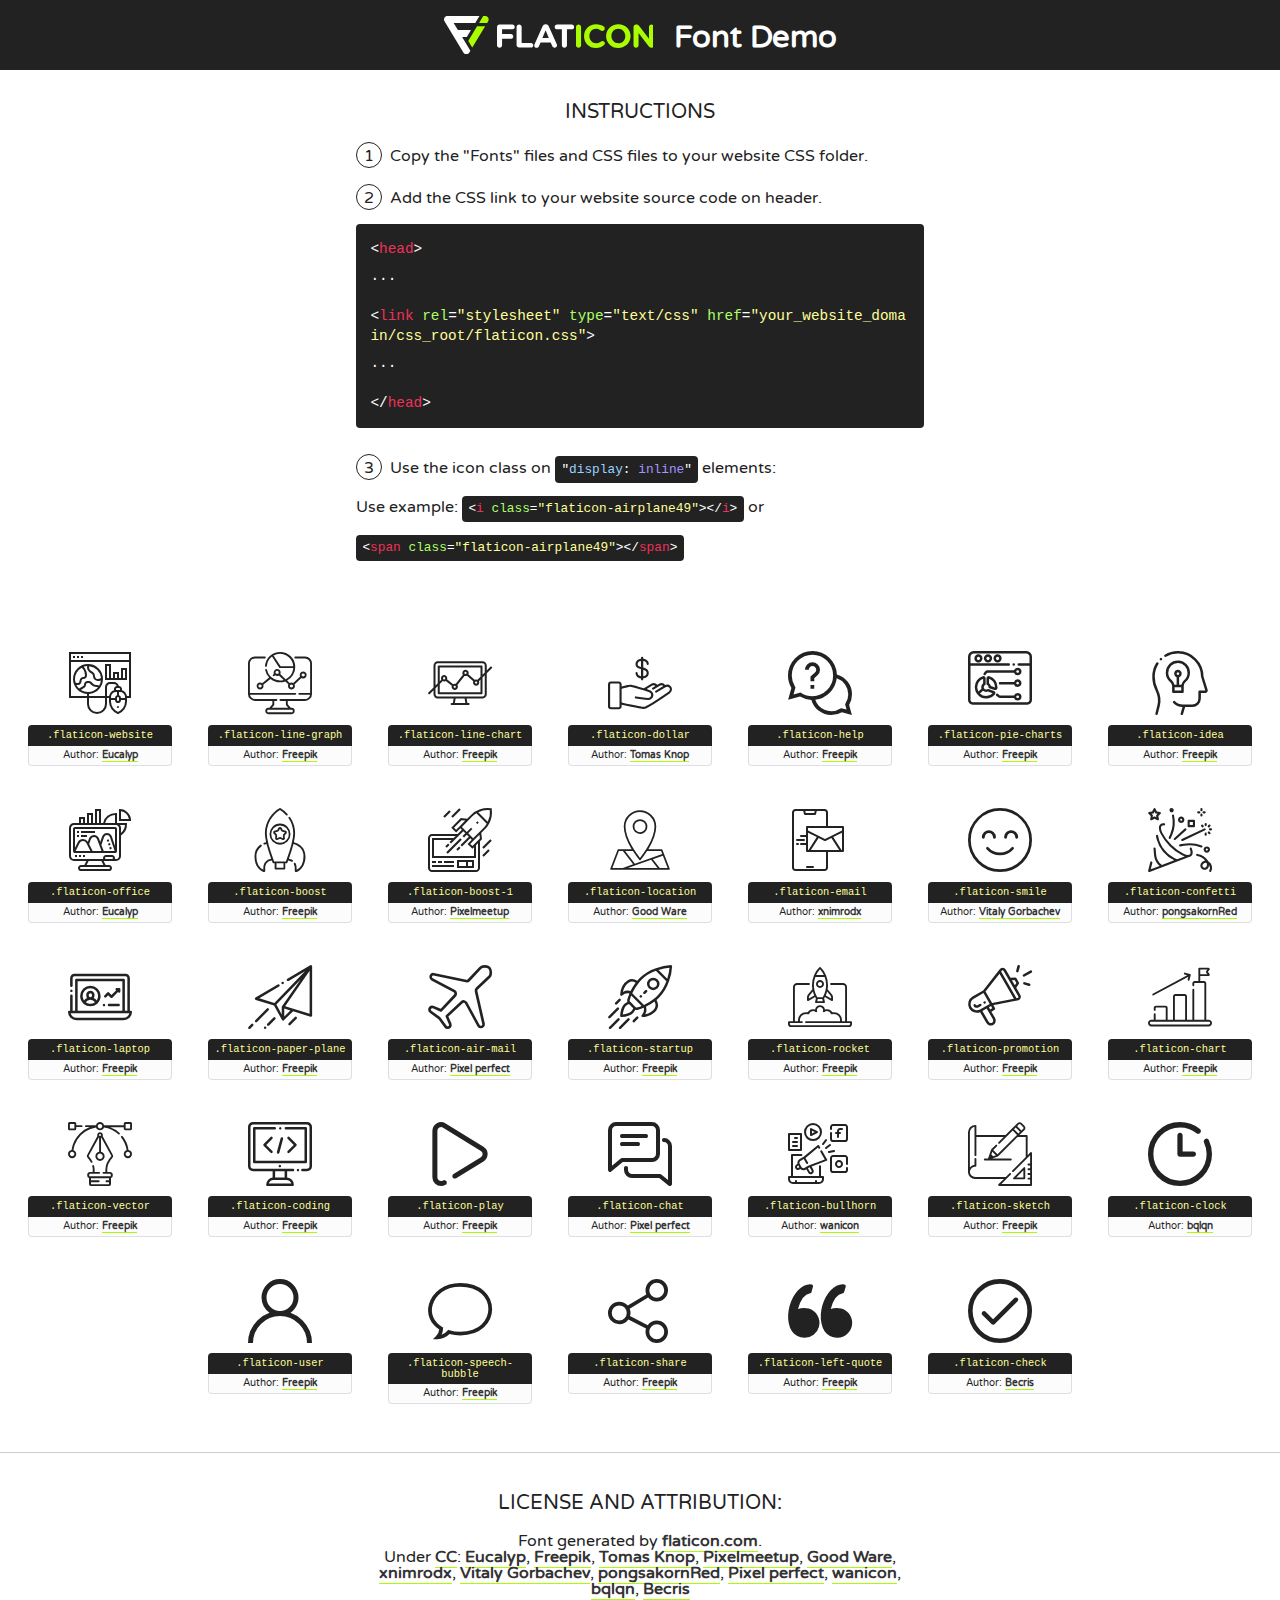
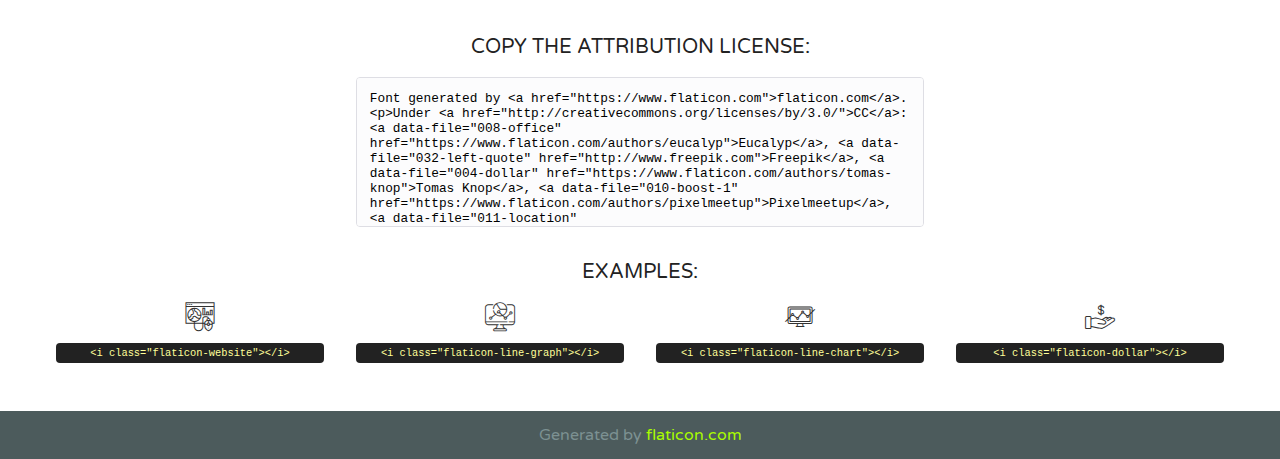
<file: icons/flaticon-old/flaticon.html>
<!DOCTYPE html>
<!--
  Flaticon icon font: Flaticon
  Creation date: 04/12/2020 09:52
-->
<html>
<!DOCTYPE html>
<html>

<head>
    <title>Flaticon WebFont</title>
    <link href="http://fonts.googleapis.com/css?family=Varela+Round" rel="stylesheet" type="text/css" />
    <link rel="stylesheet" type="text/css" href="flaticon.css">
    <meta charset="UTF-8">
    <style>
    html, body, div, span, applet, object, iframe,
    h1, h2, h3, h4, h5, h6, p, blockquote, pre,
    a, abbr, acronym, address, big, cite, code,
    del, dfn, em, img, ins, kbd, q, s, samp,
    small, strike, strong, sub, sup, tt, var,
    b, u, i, center,
    dl, dt, dd, ol, ul, li,
    fieldset, form, label, legend,
    table, caption, tbody, tfoot, thead, tr, th, td,
    article, aside, canvas, details, embed, 
    figure, figcaption, footer, header, hgroup, 
    menu, nav, output, ruby, section, summary,
    time, mark, audio, video {
        margin: 0;
        padding: 0;
        border: 0;
        font-size: 100%;
        font: inherit;
        vertical-align: baseline;
    }
    /* HTML5 display-role reset for older browsers */
    article, aside, details, figcaption, figure, 
    footer, header, hgroup, menu, nav, section {
        display: block;
    }
    body {
        line-height: 1;
    }
    ol, ul {
        list-style: none;
    }
    blockquote, q {
        quotes: none;
    }
    blockquote:before, blockquote:after,
    q:before, q:after {
        content: '';
        content: none;
    }
    table {
        border-collapse: collapse;
        border-spacing: 0;
    }
    body {
        font-family: 'Varela Round', Helvetica, Arial, sans-serif;
        font-size: 16px;
        color: #222;
    }
    a {
        color: #333;
        border-bottom: 1px solid #a9fd00;
        font-weight: bold;
        text-decoration: none;
    }
    * {
        -moz-box-sizing: border-box;
        -webkit-box-sizing: border-box;
        box-sizing: border-box;
        margin: 0;
        padding: 0;
    }
    [class^="flaticon-"]:before, [class*=" flaticon-"]:before, [class^="flaticon-"]:after, [class*=" flaticon-"]:after {
        font-family: Flaticon;
        font-size: 30px;
        font-style: normal;
        margin-left: 20px;
        color: #333;
    }
    .wrapper {
        max-width: 600px;
        margin: auto;
        padding: 0 1em;
    }
    .title {
        font-size: 1.25em;
        text-align: center;
        margin-bottom: 1em;
        text-transform: uppercase;
    }
    header {
        text-align: center;
        background-color: #222;
        color: #fff;
        padding: 1em;
    }
    header .logo {
        width: 210px;
        height: 38px;
        display: inline-block;
        vertical-align: middle;
        margin-right: 1em;
        border: none;
    }
    header strong {
        font-size: 1.95em;
        font-weight: bold;
        vertical-align: middle;
        margin-top: 5px;
        display: inline-block;
    }
    .demo {
        margin: 2em auto;
        line-height: 1.25em;
    }
    .demo ul li {
        margin-bottom: 1em;
    }
    .demo ul li .num {
        color: #222;
        border-radius: 20px;
        display: inline-block;
        width: 26px;
        padding: 3px;
        height: 26px;
        text-align: center;
        margin-right: 0.5em;
        border: 1px solid #222;
    }
    .demo ul li code {
        background-color: #222;
        border-radius: 4px;
        padding: 0.25em 0.5em;
        display: inline-block;
        color: #fff;
        font-family: Consolas,Monaco,Lucida Console,Liberation Mono,DejaVu Sans Mono,Bitstream Vera Sans Mono,Courier New, monospace;
        font-weight: lighter;
        margin-top: 1em;
        font-size: 0.8em;
        word-break: break-all;
    }
    .demo ul li code.big {
        padding: 1em;
        font-size: 0.9em;
    }
    .demo ul li code .red {
        color: #EF3159;
    }
    .demo ul li code .green {
        color: #ACFF65;
    }
    .demo ul li code .yellow {
        color: #FFFF99;
    }
    .demo ul li code .blue {
        color: #99D3FF;
    }
    .demo ul li code .purple {
        color: #A295FF;
    }
    .demo ul li code .dots {
        margin-top: 0.5em;
        display: block;
    }
    #glyphs {
        border-bottom: 1px solid #ccc;
        padding: 2em 0;
        text-align: center;
    }
    .glyph {
        display: inline-block;
        width: 9em;
        margin: 1em;
        text-align: center;
        vertical-align: top;
        background: #FFF;
    }
    .glyph .glyph-icon {
        padding: 10px;
        display: block;
        font-family:"Flaticon";
        font-size: 64px;
        line-height: 1;
    }
    .glyph .glyph-icon:before {
        font-size: 64px;
        color: #222;
        margin-left: 0;
    }
    .class-name {
        font-size: 0.65em;
        background-color: #222;
        color: #fff;
        border-radius: 4px 4px 0 0;
        padding: 0.5em;
        color: #FFFF99;
        font-family: Consolas,Monaco,Lucida Console,Liberation Mono,DejaVu Sans Mono,Bitstream Vera Sans Mono,Courier New, monospace;
    }
    .author-name {
        font-size: 0.6em;
        background-color: #fcfcfd;
        border: 1px solid #DEDEE4;
        border-top: 0;
        border-radius: 0 0 4px 4px;
        padding: 0.5em;
    }
    .class-name:last-child {
        font-size: 10px;
        color:#888;
    }
    .class-name:last-child a {
        font-size: 10px;
        color:#555;
    }
    .class-name:last-child a:hover {
        color:#a9fd00;
    }
    .glyph > input {
        display: block;
        width: 100px;
        margin: 5px auto;
        text-align: center;
        font-size: 12px;
        cursor: text;
    }
    .glyph > input.icon-input {
        font-family:"Flaticon";
        font-size: 16px;
        margin-bottom: 10px;
    }
    .attribution .title {
        margin-top: 2em;
    }
    .attribution textarea {
        background-color: #fcfcfd;
        padding: 1em;
        border: none;
        box-shadow: none;
        border: 1px solid #DEDEE4;
        border-radius: 4px;
        resize: none;
        width: 100%;
        height: 150px;
        font-size: 0.8em;
        font-family: Consolas,Monaco,Lucida Console,Liberation Mono,DejaVu Sans Mono,Bitstream Vera Sans Mono,Courier New, monospace;
        -webkit-appearance: none;
    }
    .iconsuse {
        margin: 2em auto;
        text-align: center;
        max-width: 1200px;
    }
    .iconsuse:after {
        content: '';
        display: table;
        clear: both;
    }
    .iconsuse .image {
        float: left;
        width: 25%;
        padding: 0 1em;
    }
    .iconsuse .image p {
        margin-bottom: 1em;
    }
    .iconsuse .image span {
        display: block;
        font-size: 0.65em;
        background-color: #222;
        color: #fff;
        border-radius: 4px;
        padding: 0.5em;
        color: #FFFF99;
        margin-top: 1em;
        font-family: Consolas,Monaco,Lucida Console,Liberation Mono,DejaVu Sans Mono,Bitstream Vera Sans Mono,Courier New, monospace;
    }
    #footer {
        text-align: center;
        background-color: #4C5B5C;
        color: #7c9192;
        padding: 1em;
    }
    #footer a {
        border: none;
        color: #a9fd00;
        font-weight: normal;
    }
    @media (max-width: 960px) {
        .iconsuse .image {
            width: 50%;
        }
    }
    @media (max-width: 560px) {
        .iconsuse .image {
            width: 100%;
        }
    }
    </style>
</head>

<body class="characters-off">

    <header>
        <a href="https://www.flaticon.com" target="_blank" class="logo">
            <svg version="1.1" xmlns="http://www.w3.org/2000/svg" xmlns:xlink="http://www.w3.org/1999/xlink" xmlns:a="http://ns.adobe.com/AdobeSVGViewerExtensions/3.0/" viewBox="0 0 560.875 102.036" enable-background="new 0 0 560.875 102.036" xml:space="preserve">
                <defs>
                </defs>
                <g>
                    <g class="letters">
                        <path fill="#ffffff" d="M141.596,29.675c0-3.777,2.985-6.767,6.764-6.767h34.438c3.426,0,6.15,2.728,6.15,6.15
                        c0,3.43-2.724,6.149-6.15,6.149h-27.674v13.091h23.719c3.429,0,6.151,2.724,6.151,6.15c0,3.43-2.723,6.149-6.151,6.149h-23.719
                        v17.574c0,3.773-2.986,6.761-6.764,6.761c-3.779,0-6.764-2.989-6.764-6.761V29.675z"></path>
                        <path fill="#ffffff" d="M193.844,29.149c0-3.781,2.985-6.767,6.764-6.767c3.776,0,6.763,2.985,6.763,6.767v42.957h25.039
                        c3.426,0,6.149,2.726,6.149,6.153c0,3.425-2.723,6.15-6.149,6.15h-31.802c-3.779,0-6.764-2.986-6.764-6.768V29.149z"></path>
                        <path fill="#ffffff" d="M241.891,75.71l21.438-48.407c1.492-3.341,4.215-5.357,7.906-5.357h0.792
                        c3.686,0,6.323,2.017,7.815,5.357l21.439,48.407c0.436,0.967,0.701,1.845,0.701,2.723c0,3.602-2.809,6.501-6.414,6.501
                        c-3.161,0-5.269-1.845-6.499-4.655l-4.132-9.661h-27.059l-4.301,10.102c-1.144,2.631-3.426,4.214-6.237,4.214
                        c-3.517,0-6.24-2.81-6.24-6.325C241.1,77.64,241.451,76.677,241.891,75.71z M279.932,58.666l-8.521-20.297l-8.526,20.297H279.932
                        z"></path>
                        <path fill="#ffffff" d="M314.864,35.387H301.86c-3.429,0-6.239-2.813-6.239-6.238c0-3.429,2.811-6.24,6.239-6.24h39.533
                        c3.426,0,6.237,2.811,6.237,6.24c0,3.425-2.811,6.238-6.237,6.238h-13.001v42.785c0,3.773-2.99,6.761-6.764,6.761
                        c-3.779,0-6.764-2.989-6.764-6.761V35.387z"></path>
                        <path fill="#A9FD00" d="M352.615,29.149c0-3.781,2.985-6.767,6.767-6.767c3.774,0,6.761,2.985,6.761,6.767v49.024
                        c0,3.773-2.987,6.761-6.761,6.761c-3.781,0-6.767-2.989-6.767-6.761V29.149z"></path>
                        <path fill="#A9FD00" d="M374.132,53.836v-0.179c0-17.481,13.178-31.801,32.065-31.801c9.22,0,15.459,2.458,20.557,6.238
                        c1.402,1.054,2.637,2.985,2.637,5.357c0,3.692-2.985,6.59-6.681,6.59c-1.845,0-3.071-0.702-4.044-1.319
                        c-3.776-2.813-7.729-4.393-12.562-4.393c-10.364,0-17.831,8.611-17.831,19.154v0.173c0,10.542,7.291,19.329,17.831,19.329
                        c5.715,0,9.492-1.756,13.359-4.834c1.049-0.874,2.458-1.491,4.039-1.491c3.429,0,6.325,2.813,6.325,6.236
                        c0,2.106-1.056,3.78-2.282,4.834c-5.539,4.834-12.036,7.733-21.878,7.733C387.572,85.464,374.132,71.493,374.132,53.836z"></path>
                        <path fill="#A9FD00" d="M433.009,53.836v-0.179c0-17.481,13.79-31.801,32.766-31.801c18.981,0,32.592,14.143,32.592,31.628v0.173
                        c0,17.483-13.785,31.807-32.769,31.807C446.625,85.464,433.009,71.32,433.009,53.836z M484.224,53.836v-0.179
                        c0-10.539-7.725-19.326-18.626-19.326c-10.893,0-18.449,8.611-18.449,19.154v0.173c0,10.542,7.73,19.329,18.626,19.329
                        C476.676,72.986,484.224,64.378,484.224,53.836z"></path>
                        <path fill="#A9FD00" d="M506.233,29.321c0-3.774,2.99-6.763,6.767-6.763h1.401c3.252,0,5.183,1.583,7.029,3.953l26.093,34.265
                        V29.059c0-3.692,2.99-6.677,6.681-6.677c3.683,0,6.671,2.985,6.671,6.677v48.934c0,3.78-2.987,6.765-6.764,6.765h-0.436
                        c-3.257,0-5.188-1.581-7.034-3.953l-27.056-35.492v32.944c0,3.687-2.985,6.676-6.678,6.676c-3.683,0-6.673-2.989-6.673-6.676
                        V29.321z"></path>
                    </g>
                    <g class="insignia">
                        <path fill="#ffffff" d="M48.372,56.137h12.517l11.156-18.537H37.186L25.688,18.539h57.825L94.668,0H9.271
                        C5.925,0,2.842,1.801,1.198,4.716c-1.644,2.907-1.593,6.482,0.134,9.343l50.38,83.501c1.678,2.781,4.689,4.476,7.938,4.476
                        c3.246,0,6.257-1.695,7.935-4.476l2.898-4.804L48.372,56.137z"></path>
                        <g class="i">
                            <path fill="#A9FD00" d="M93.575,18.539h0.031v0.004l21.652,0.004l2.705-4.488c1.727-2.861,1.778-6.436,0.133-9.343
                            C116.454,1.801,113.371,0,110.026,0h-5.294L93.575,18.539z"></path>
                            <polygon fill="#A9FD00" points="88.291,27.356 64.725,66.486 75.519,84.404 109.942,27.356"></polygon>
                        </g>
                    </g>
                </g>
            </svg>
        </a>
        <strong>Font Demo</strong>
    </header>


    <section class="demo wrapper">

        <p class="title">Instructions</p>

        <ul>
            <li>
                <span class="num">1</span>Copy the "Fonts" files and CSS files to your website CSS folder.
            </li>
            <li>
                <span class="num">2</span>Add the CSS link to your website source code on header.
                <code class="big">
                    &lt;<span class="red">head</span>&gt;
                    <br/><span class="dots">...</span>
                    <br/>&lt;<span class="red">link</span> <span class="green">rel</span>=<span class="yellow">"stylesheet"</span> <span class="green">type</span>=<span class="yellow">"text/css"</span> <span class="green">href</span>=<span class="yellow">"your_website_domain/css_root/flaticon.css"</span>&gt;
                    <br/><span class="dots">...</span>
                    <br/>&lt;/<span class="red">head</span>&gt;
                </code>
            </li>

            <li>
                <p>
                    <span class="num">3</span>Use the icon class on <code>"<span class="blue">display</span>:<span class="purple"> inline</span>"</code> elements:
                    <br />
                    Use example: <code>&lt;<span class="red">i</span> <span class="green">class</span>=<span class="yellow">&quot;flaticon-airplane49&quot;</span>&gt;&lt;/<span class="red">i</span>&gt;</code> or <code>&lt;<span class="red">span</span> <span class="green">class</span>=<span class="yellow">&quot;flaticon-airplane49&quot;</span>&gt;&lt;/<span class="red">span</span>&gt;</code>
            </li>
        </ul>

    </section>




   <section id="glyphs">          
    
      
        <div class="glyph"><div class="glyph-icon flaticon-website"></div>
            <div class="class-name">.flaticon-website</div>
            <div class="author-name">Author: <a data-file="001-website" href="https://www.flaticon.com/authors/eucalyp">Eucalyp</a> </div> 
        </div>        
        
        <div class="glyph"><div class="glyph-icon flaticon-line-graph"></div>
            <div class="class-name">.flaticon-line-graph</div>
            <div class="author-name">Author: <a data-file="002-line-graph" href="http://www.freepik.com">Freepik</a> </div> 
        </div>        
        
        <div class="glyph"><div class="glyph-icon flaticon-line-chart"></div>
            <div class="class-name">.flaticon-line-chart</div>
            <div class="author-name">Author: <a data-file="003-line-chart" href="http://www.freepik.com">Freepik</a> </div> 
        </div>        
        
        <div class="glyph"><div class="glyph-icon flaticon-dollar"></div>
            <div class="class-name">.flaticon-dollar</div>
            <div class="author-name">Author: <a data-file="004-dollar" href="https://www.flaticon.com/authors/tomas-knop">Tomas Knop</a> </div> 
        </div>        
        
        <div class="glyph"><div class="glyph-icon flaticon-help"></div>
            <div class="class-name">.flaticon-help</div>
            <div class="author-name">Author: <a data-file="005-help" href="http://www.freepik.com">Freepik</a> </div> 
        </div>        
        
        <div class="glyph"><div class="glyph-icon flaticon-pie-charts"></div>
            <div class="class-name">.flaticon-pie-charts</div>
            <div class="author-name">Author: <a data-file="006-pie-charts" href="http://www.freepik.com">Freepik</a> </div> 
        </div>        
        
        <div class="glyph"><div class="glyph-icon flaticon-idea"></div>
            <div class="class-name">.flaticon-idea</div>
            <div class="author-name">Author: <a data-file="007-idea" href="http://www.freepik.com">Freepik</a> </div> 
        </div>        
        
        <div class="glyph"><div class="glyph-icon flaticon-office"></div>
            <div class="class-name">.flaticon-office</div>
            <div class="author-name">Author: <a data-file="008-office" href="https://www.flaticon.com/authors/eucalyp">Eucalyp</a> </div> 
        </div>        
        
        <div class="glyph"><div class="glyph-icon flaticon-boost"></div>
            <div class="class-name">.flaticon-boost</div>
            <div class="author-name">Author: <a data-file="009-boost" href="http://www.freepik.com">Freepik</a> </div> 
        </div>        
        
        <div class="glyph"><div class="glyph-icon flaticon-boost-1"></div>
            <div class="class-name">.flaticon-boost-1</div>
            <div class="author-name">Author: <a data-file="010-boost-1" href="https://www.flaticon.com/authors/pixelmeetup">Pixelmeetup</a> </div> 
        </div>        
        
        <div class="glyph"><div class="glyph-icon flaticon-location"></div>
            <div class="class-name">.flaticon-location</div>
            <div class="author-name">Author: <a data-file="011-location" href="https://www.flaticon.com/authors/good-ware">Good Ware</a> </div> 
        </div>        
        
        <div class="glyph"><div class="glyph-icon flaticon-email"></div>
            <div class="class-name">.flaticon-email</div>
            <div class="author-name">Author: <a data-file="012-email" href="https://www.flaticon.com/authors/xnimrodx">xnimrodx</a> </div> 
        </div>        
        
        <div class="glyph"><div class="glyph-icon flaticon-smile"></div>
            <div class="class-name">.flaticon-smile</div>
            <div class="author-name">Author: <a data-file="013-smile" href="https://www.flaticon.com/authors/vitaly-gorbachev">Vitaly Gorbachev</a> </div> 
        </div>        
        
        <div class="glyph"><div class="glyph-icon flaticon-confetti"></div>
            <div class="class-name">.flaticon-confetti</div>
            <div class="author-name">Author: <a data-file="014-confetti" href="https://www.flaticon.com/authors/pongsakornred">pongsakornRed</a> </div> 
        </div>        
        
        <div class="glyph"><div class="glyph-icon flaticon-laptop"></div>
            <div class="class-name">.flaticon-laptop</div>
            <div class="author-name">Author: <a data-file="015-laptop" href="http://www.freepik.com">Freepik</a> </div> 
        </div>        
        
        <div class="glyph"><div class="glyph-icon flaticon-paper-plane"></div>
            <div class="class-name">.flaticon-paper-plane</div>
            <div class="author-name">Author: <a data-file="016-paper-plane" href="http://www.freepik.com">Freepik</a> </div> 
        </div>        
        
        <div class="glyph"><div class="glyph-icon flaticon-air-mail"></div>
            <div class="class-name">.flaticon-air-mail</div>
            <div class="author-name">Author: <a data-file="017-air-mail" href="https://www.flaticon.com/authors/pixel-perfect">Pixel perfect</a> </div> 
        </div>        
        
        <div class="glyph"><div class="glyph-icon flaticon-startup"></div>
            <div class="class-name">.flaticon-startup</div>
            <div class="author-name">Author: <a data-file="018-startup" href="http://www.freepik.com">Freepik</a> </div> 
        </div>        
        
        <div class="glyph"><div class="glyph-icon flaticon-rocket"></div>
            <div class="class-name">.flaticon-rocket</div>
            <div class="author-name">Author: <a data-file="019-rocket" href="http://www.freepik.com">Freepik</a> </div> 
        </div>        
        
        <div class="glyph"><div class="glyph-icon flaticon-promotion"></div>
            <div class="class-name">.flaticon-promotion</div>
            <div class="author-name">Author: <a data-file="020-promotion" href="http://www.freepik.com">Freepik</a> </div> 
        </div>        
        
        <div class="glyph"><div class="glyph-icon flaticon-chart"></div>
            <div class="class-name">.flaticon-chart</div>
            <div class="author-name">Author: <a data-file="021-chart" href="http://www.freepik.com">Freepik</a> </div> 
        </div>        
        
        <div class="glyph"><div class="glyph-icon flaticon-vector"></div>
            <div class="class-name">.flaticon-vector</div>
            <div class="author-name">Author: <a data-file="022-vector" href="http://www.freepik.com">Freepik</a> </div> 
        </div>        
        
        <div class="glyph"><div class="glyph-icon flaticon-coding"></div>
            <div class="class-name">.flaticon-coding</div>
            <div class="author-name">Author: <a data-file="023-coding" href="http://www.freepik.com">Freepik</a> </div> 
        </div>        
        
        <div class="glyph"><div class="glyph-icon flaticon-play"></div>
            <div class="class-name">.flaticon-play</div>
            <div class="author-name">Author: <a data-file="024-play" href="http://www.freepik.com">Freepik</a> </div> 
        </div>        
        
        <div class="glyph"><div class="glyph-icon flaticon-chat"></div>
            <div class="class-name">.flaticon-chat</div>
            <div class="author-name">Author: <a data-file="025-chat" href="https://www.flaticon.com/authors/pixel-perfect">Pixel perfect</a> </div> 
        </div>        
        
        <div class="glyph"><div class="glyph-icon flaticon-bullhorn"></div>
            <div class="class-name">.flaticon-bullhorn</div>
            <div class="author-name">Author: <a data-file="026-bullhorn" href="https://www.flaticon.com/authors/wanicon">wanicon</a> </div> 
        </div>        
        
        <div class="glyph"><div class="glyph-icon flaticon-sketch"></div>
            <div class="class-name">.flaticon-sketch</div>
            <div class="author-name">Author: <a data-file="027-sketch" href="http://www.freepik.com">Freepik</a> </div> 
        </div>        
        
        <div class="glyph"><div class="glyph-icon flaticon-clock"></div>
            <div class="class-name">.flaticon-clock</div>
            <div class="author-name">Author: <a data-file="028-clock" href="https://www.flaticon.com/authors/bqlqn">bqlqn</a> </div> 
        </div>        
        
        <div class="glyph"><div class="glyph-icon flaticon-user"></div>
            <div class="class-name">.flaticon-user</div>
            <div class="author-name">Author: <a data-file="029-user" href="http://www.freepik.com">Freepik</a> </div> 
        </div>        
        
        <div class="glyph"><div class="glyph-icon flaticon-speech-bubble"></div>
            <div class="class-name">.flaticon-speech-bubble</div>
            <div class="author-name">Author: <a data-file="030-speech-bubble" href="http://www.freepik.com">Freepik</a> </div> 
        </div>        
        
        <div class="glyph"><div class="glyph-icon flaticon-share"></div>
            <div class="class-name">.flaticon-share</div>
            <div class="author-name">Author: <a data-file="031-share" href="http://www.freepik.com">Freepik</a> </div> 
        </div>        
        
        <div class="glyph"><div class="glyph-icon flaticon-left-quote"></div>
            <div class="class-name">.flaticon-left-quote</div>
            <div class="author-name">Author: <a data-file="032-left-quote" href="http://www.freepik.com">Freepik</a> </div> 
        </div>        
        
        <div class="glyph"><div class="glyph-icon flaticon-check"></div>
            <div class="class-name">.flaticon-check</div>
            <div class="author-name">Author: <a data-file="033-check" href="https://www.flaticon.com/authors/becris">Becris</a> </div> 
        </div>        
        

    </section>



    <section class="attribution wrapper"   style="text-align:center;">

      <div class="title">License and attribution:</div><div class="attrDiv">Font generated by <a href="https://www.flaticon.com">flaticon.com</a>. <div><p>Under <a href="http://creativecommons.org/licenses/by/3.0/">CC</a>: <a data-file="008-office" href="https://www.flaticon.com/authors/eucalyp">Eucalyp</a>, <a data-file="032-left-quote" href="http://www.freepik.com">Freepik</a>, <a data-file="004-dollar" href="https://www.flaticon.com/authors/tomas-knop">Tomas Knop</a>, <a data-file="010-boost-1" href="https://www.flaticon.com/authors/pixelmeetup">Pixelmeetup</a>, <a data-file="011-location" href="https://www.flaticon.com/authors/good-ware">Good Ware</a>, <a data-file="012-email" href="https://www.flaticon.com/authors/xnimrodx">xnimrodx</a>, <a data-file="013-smile" href="https://www.flaticon.com/authors/vitaly-gorbachev">Vitaly Gorbachev</a>, <a data-file="014-confetti" href="https://www.flaticon.com/authors/pongsakornred">pongsakornRed</a>, <a data-file="025-chat" href="https://www.flaticon.com/authors/pixel-perfect">Pixel perfect</a>, <a data-file="026-bullhorn" href="https://www.flaticon.com/authors/wanicon">wanicon</a>, <a data-file="028-clock" href="https://www.flaticon.com/authors/bqlqn">bqlqn</a>, <a data-file="033-check" href="https://www.flaticon.com/authors/becris">Becris</a></p>  </div>
      </div>
      <div class="title">Copy the Attribution License:</div>

    <textarea onclick="this.focus();this.select();">Font generated by &lt;a href=&quot;https://www.flaticon.com&quot;&gt;flaticon.com&lt;/a&gt;. <p>Under <a href="http://creativecommons.org/licenses/by/3.0/">CC</a>: <a data-file="008-office" href="https://www.flaticon.com/authors/eucalyp">Eucalyp</a>, <a data-file="032-left-quote" href="http://www.freepik.com">Freepik</a>, <a data-file="004-dollar" href="https://www.flaticon.com/authors/tomas-knop">Tomas Knop</a>, <a data-file="010-boost-1" href="https://www.flaticon.com/authors/pixelmeetup">Pixelmeetup</a>, <a data-file="011-location" href="https://www.flaticon.com/authors/good-ware">Good Ware</a>, <a data-file="012-email" href="https://www.flaticon.com/authors/xnimrodx">xnimrodx</a>, <a data-file="013-smile" href="https://www.flaticon.com/authors/vitaly-gorbachev">Vitaly Gorbachev</a>, <a data-file="014-confetti" href="https://www.flaticon.com/authors/pongsakornred">pongsakornRed</a>, <a data-file="025-chat" href="https://www.flaticon.com/authors/pixel-perfect">Pixel perfect</a>, <a data-file="026-bullhorn" href="https://www.flaticon.com/authors/wanicon">wanicon</a>, <a data-file="028-clock" href="https://www.flaticon.com/authors/bqlqn">bqlqn</a>, <a data-file="033-check" href="https://www.flaticon.com/authors/becris">Becris</a></p>  
     </textarea>

    </section>

    <section class="iconsuse">

          <div class="title">Examples:</div>            
             
            <div class="image">
                <p>
                    <i class="glyph-icon flaticon-website"></i> 
                    <span>&lt;i class=&quot;flaticon-website&quot;&gt;&lt;/i&gt;</span>
                </p>
            </div>
            
            <div class="image">
                <p>
                    <i class="glyph-icon flaticon-line-graph"></i> 
                    <span>&lt;i class=&quot;flaticon-line-graph&quot;&gt;&lt;/i&gt;</span>
                </p>
            </div>
            
            <div class="image">
                <p>
                    <i class="glyph-icon flaticon-line-chart"></i> 
                    <span>&lt;i class=&quot;flaticon-line-chart&quot;&gt;&lt;/i&gt;</span>
                </p>
            </div>
            
            <div class="image">
                <p>
                    <i class="glyph-icon flaticon-dollar"></i> 
                    <span>&lt;i class=&quot;flaticon-dollar&quot;&gt;&lt;/i&gt;</span>
                </p>
            </div>
                       
        </div>
                            
    </section>

<div id="footer">
    <div>Generated by <a href="https://www.flaticon.com">flaticon.com</a>
    </div>
</div>



</body>
</html>
</file>
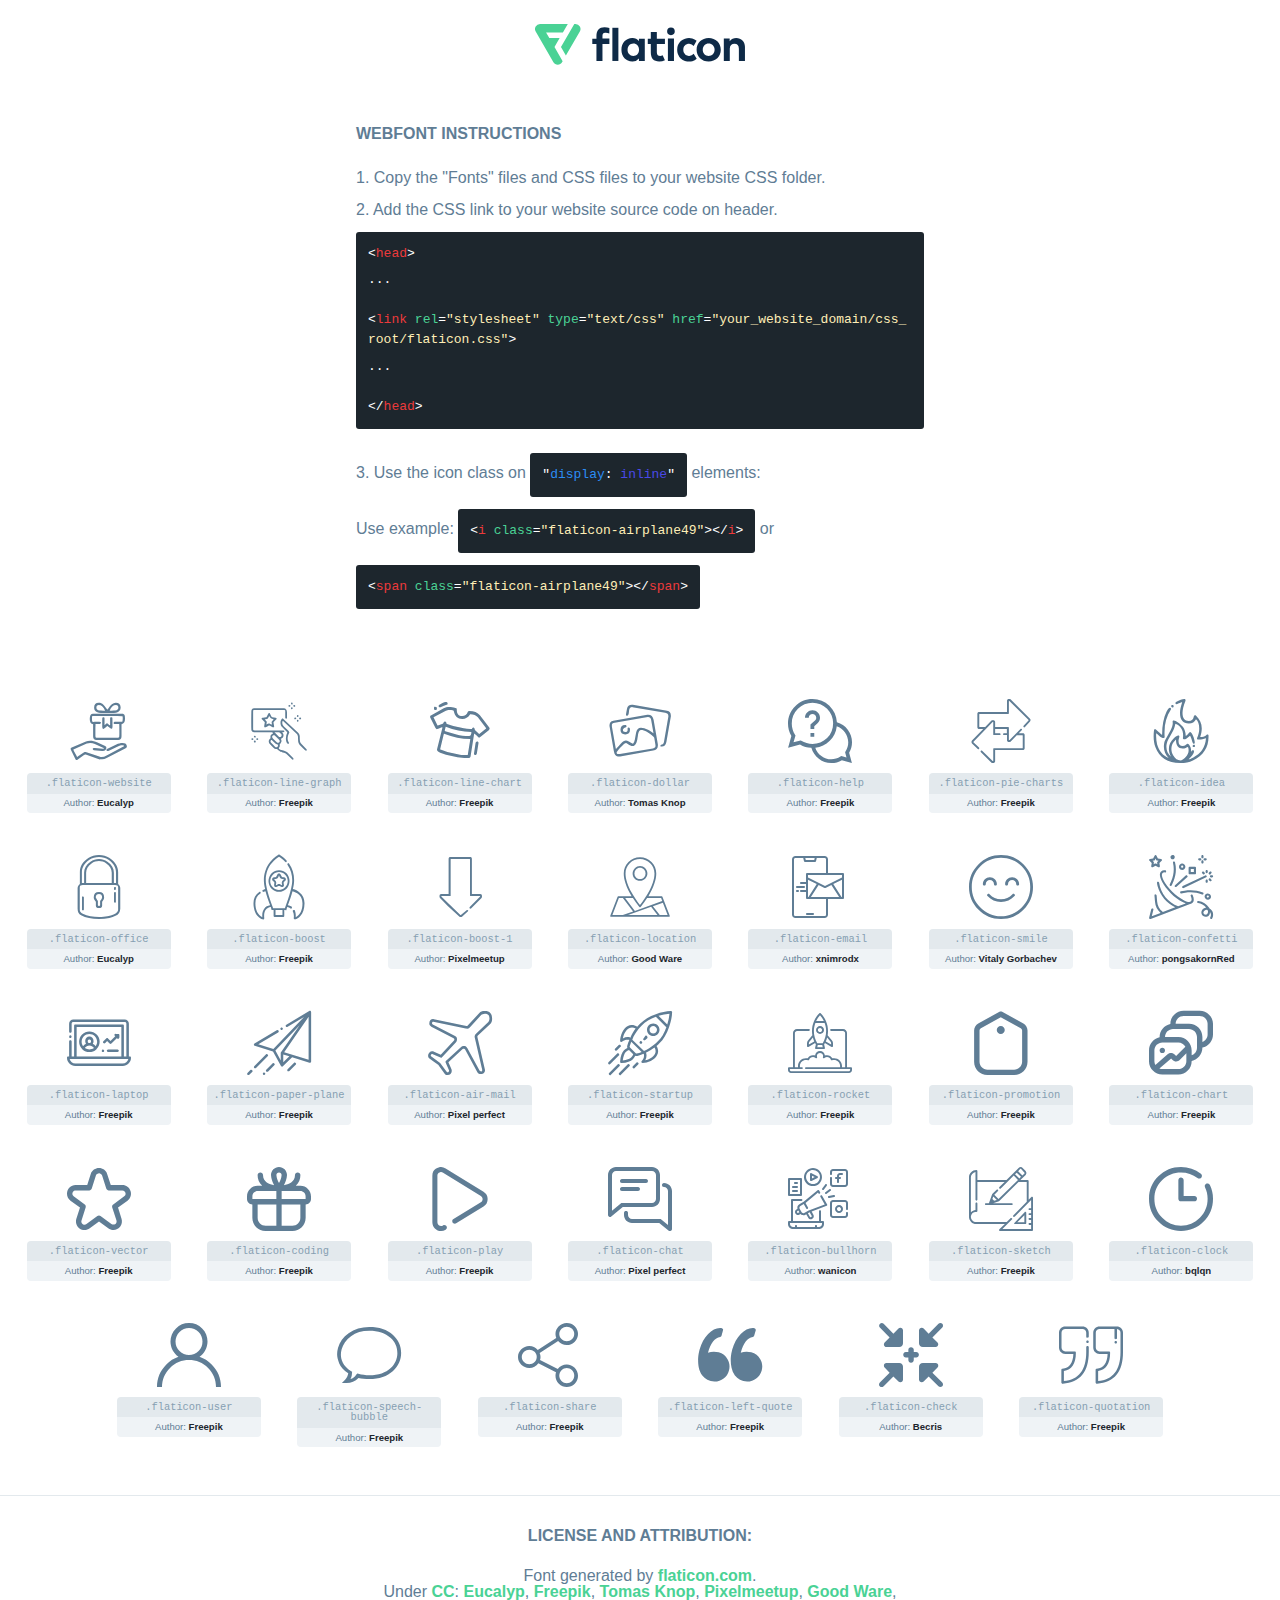
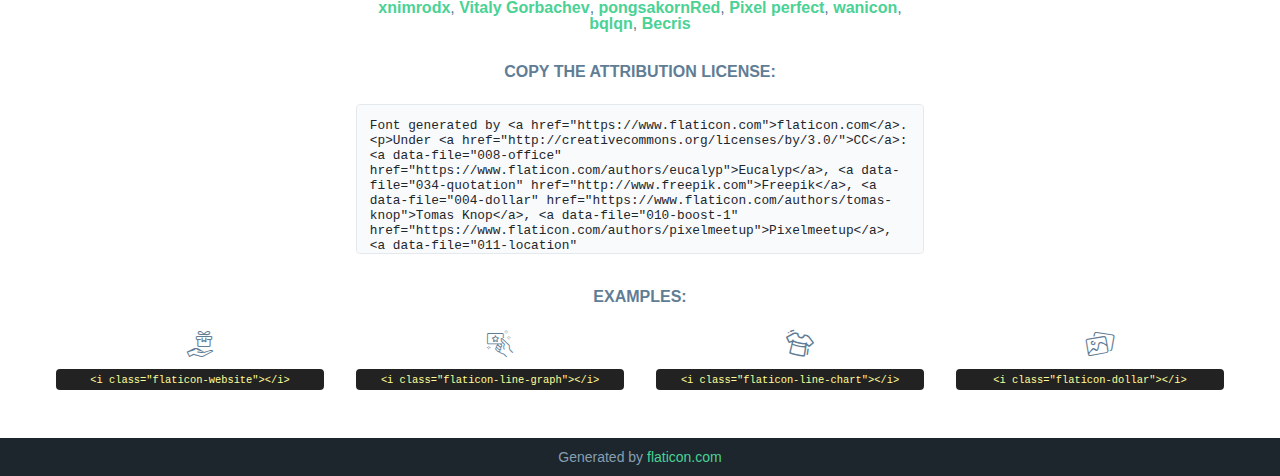
<file: icons/flaticon/flaticon.html>
<!DOCTYPE html>
<!--
  Flaticon icon font: Flaticon
  Creation date: 29/01/2021 10:05
-->
<html>

<head>
    <title>Flaticon Webfont</title>
    <link rel="stylesheet" type="text/css" href="flaticon.css">
    <meta charset="UTF-8">
    <style>
    html, body, div, span, applet, object, iframe,
    h1, h2, h3, h4, h5, h6, p, blockquote, pre,
    a, abbr, acronym, address, big, cite, code,
    del, dfn, em, img, ins, kbd, q, s, samp,
    small, strike, strong, sub, sup, tt, var,
    b, u, i, center,
    dl, dt, dd, ol, ul, li,
    fieldset, form, label, legend,
    table, caption, tbody, tfoot, thead, tr, th, td,
    article, aside, canvas, details, embed,
    figure, figcaption, footer, header, hgroup,
    menu, nav, output, ruby, section, summary,
    time, mark, audio, video {
        margin: 0;
        padding: 0;
        border: 0;
        font-size: 100%;
        font: inherit;
        vertical-align: baseline;
    }
    /* HTML5 display-role reset for older browsers */
    article, aside, details, figcaption, figure,
    footer, header, hgroup, menu, nav, section {
        display: block;
    }
    body {
        line-height: 1;
    }
    ol, ul {
        list-style: none;
    }
    blockquote, q {
        quotes: none;
    }
    blockquote:before, blockquote:after,
    q:before, q:after {
        content: '';
        content: none;
    }
    table {
        border-collapse: collapse;
        border-spacing: 0;
    }
    body {
        font-family: Helvetica, Arial, sans-serif;
        font-size: 16px;
        color: #5f7d95;
    }
    a {
        color: #4AD295;
        font-weight: bold;
        text-decoration: none;
    }
    * {
        -moz-box-sizing: border-box;
        -webkit-box-sizing: border-box;
        box-sizing: border-box;
        margin: 0;
        padding: 0;
    }
    [class^="flaticon-"]:before, [class*=" flaticon-"]:before, [class^="flaticon-"]:after, [class*=" flaticon-"]:after {
        font-family: Flaticon;
        font-size: 30px;
        font-style: normal;
        margin-left: 20px;
        color: #333;
    }
    .wrapper {
        max-width: 600px;
        margin: auto;
        padding: 0 1em;
    }
    .title {
        margin-bottom: 24px;
        text-transform: uppercase;
        font-weight: bold;
    }
    header {
        text-align: center;
        padding: 24px;
    }
    header .logo {
        width: 210px;
        height: auto;
        border: none;
        display: inline-block;
    }
    header strong {
        font-size: 28px;
        font-weight: 500;
        vertical-align: middle;
    }
    .demo {
        margin: 2em auto;
        line-height: 1.25em;
    }
    .demo ul li {
        margin-bottom: 12px;
    }
    .demo ul li code {
        background-color: #1D262D;
        border-radius: 3px;
        padding: 12px;
        display: inline-block;
        color: #fff;
        font-family: Consolas,Monaco,Lucida Console,Liberation Mono,DejaVu Sans Mono,Bitstream Vera Sans Mono,Courier New, monospace;
        font-weight: lighter;
        margin-top: 12px;
        font-size: 13px;
        word-break: break-all;
    }
    .demo ul li code .red {
        color: #EC3A3B;
    }
    .demo ul li code .green {
        color: #4AD295;
    }
    .demo ul li code .yellow {
        color: #FFEEB6;
    }
    .demo ul li code .blue {
        color: #2C8CF4;
    }
    .demo ul li code .purple {
        color: #4949E7;
    }
    .demo ul li code .dots {
        margin-top: 0.5em;
        display: block;
    }
    #glyphs {
        border-bottom: 1px solid #E3E9ED;
        padding: 2em 0;
        text-align: center;
    }
    .glyph {
        display: inline-block;
        width: 9em;
        margin: 1em;
        text-align: center;
        vertical-align: top;
        background: #FFF;
    }
    .glyph .glyph-icon {
        padding: 10px;
        display: block;
        font-family:"Flaticon";
        font-size: 64px;
        line-height: 1;
    }
    .glyph .glyph-icon:before {
        font-size: 64px;
        color: #5f7d95;
        margin-left: 0;
    }
    .class-name {
        font-size: 0.65em;
        background-color: #E3E9ED;
        color: #869FB2;
        border-radius: 4px 4px 0 0;
        padding: 0.5em;
        font-family: Consolas,Monaco,Lucida Console,Liberation Mono,DejaVu Sans Mono,Bitstream Vera Sans Mono,Courier New, monospace;
    }
    .author-name {
        font-size: 0.6em;
        background-color: #EFF3F6;
        border-top: 0;
        border-radius: 0 0 4px 4px;
        padding: 0.5em;
    }
    .author-name a {
        color: #1D262D;
    }
    .class-name:last-child {
        font-size: 10px;
        color:#888;
    }
    .class-name:last-child a {
        font-size: 10px;
        color:#555;
    }
    .glyph > input {
        display: block;
        width: 100px;
        margin: 5px auto;
        text-align: center;
        font-size: 12px;
        cursor: text;
    }
    .glyph > input.icon-input {
        font-family:"Flaticon";
        font-size: 16px;
        margin-bottom: 10px;
    }
    .attribution .title {
        margin-top: 2em;
    }
    .attribution textarea {
        background-color: #F8FAFB;
        color: #1D262D;
        padding: 1em;
        border: none;
        box-shadow: none;
        border: 1px solid #E3E9ED;
        border-radius: 4px;
        resize: none;
        width: 100%;
        height: 150px;
        font-size: 0.8em;
        font-family: Consolas,Monaco,Lucida Console,Liberation Mono,DejaVu Sans Mono,Bitstream Vera Sans Mono,Courier New, monospace;
        -webkit-appearance: none;
    }
    .attribution textarea:hover {
        border-color: #CFD9E0;
    }
    .attribution textarea:focus {
        border-color: #4AD295;
    }
    .iconsuse {
        margin: 2em auto;
        text-align: center;
        max-width: 1200px;
    }
    .iconsuse:after {
        content: '';
        display: table;
        clear: both;
    }
    .iconsuse .image {
        float: left;
        width: 25%;
        padding: 0 1em;
    }
    .iconsuse .image p {
        margin-bottom: 1em;
    }
    .iconsuse .image span {
        display: block;
        font-size: 0.65em;
        background-color: #222;
        color: #fff;
        border-radius: 4px;
        padding: 0.5em;
        color: #FFFF99;
        margin-top: 1em;
        font-family: Consolas,Monaco,Lucida Console,Liberation Mono,DejaVu Sans Mono,Bitstream Vera Sans Mono,Courier New, monospace;
    }
    .glyph-icon:before {
        color: #5f7d95;
    }
    #footer {
        text-align: center;
        background-color: #1D262D;
        color: #869FB2;
        padding: 12px;
        font-size: 14px;
    }
    #footer a {
        font-weight: normal;
    }
    @media (max-width: 960px) {
        .iconsuse .image {
            width: 50%;
        }
    }
    </style>
</head>

<body class="characters-off">

    <header>
        <a href="https://www.flaticon.com/" target="_blank" class="logo">
            <svg xmlns="http://www.w3.org/2000/svg" viewBox="0 0 394.3 76.5"><path d="M156.6,69.4H145.3V7.1h11.3Z" style="fill:#0e2a47"/><path d="M206.2,69.4h-11V64.8a15.4,15.4,0,0,1-12.6,5.7c-11.6,0-20.3-9.5-20.3-22.1s8.8-22.1,20.3-22.1a15.4,15.4,0,0,1,12.6,5.8V27.5h11Zm-32.4-21c0,6.4,4.2,11.6,10.8,11.6s10.8-4.9,10.8-11.6-4.4-11.6-10.8-11.6S173.9,42,173.9,48.4Z" style="fill:#0e2a47"/><path d="M262.5,13.7a7.2,7.2,0,0,1-14.4,0,7.2,7.2,0,1,1,14.4,0ZM261,69.4H249.6v-42H261Z" style="fill:#0e2a47"/><path id="_Trazado_" data-name="&lt;Trazado&gt;" d="M139.6,17.8a16.6,16.6,0,0,0-8-1.4c-3.2.4-4.9,2-4.9,5.9v5.1h13V37.5h-13v32H115.4v-32h-7.8v-10h7.8V22.2c0-9.9,5.2-16.3,15-16.3a23.4,23.4,0,0,1,9.3,1.8Z" style="fill:#0e2a47"/><path d="M235.1,60c-3.5,0-6.3-1.9-6.3-7.1V37.5H244v-10H228.8V15H217.5V27.5h-5.7v10h5.7V53.7c0,10.9,5.3,16.8,15.7,16.8A22.9,22.9,0,0,0,244,68l-4.3-9.1A12.3,12.3,0,0,1,235.1,60Z" style="fill:#0e2a47"/><path d="M348.9,48.4c0,12.6-9.7,22.1-22.7,22.1s-22.7-9.4-22.7-22.1,9.6-22.1,22.7-22.1S348.9,35.8,348.9,48.4Zm-33.9,0c0,6.8,4.8,11.6,11.1,11.6s11.2-4.8,11.2-11.6-4.8-11.6-11.2-11.6S315.1,41.6,315.1,48.4Z" style="fill:#0e2a47"/><path d="M394.3,42.7V69.4H382.9V46.3c0-6.1-3-9.4-8.2-9.4s-8.9,3.2-8.9,9.5v23H354.6v-42h11v4.9c3-4.5,7.6-6.1,12.3-6.1C387.5,26.3,394.3,33,394.3,42.7Z" style="fill:#0e2a47"/><path d="M298,55.7h0a12.4,12.4,0,0,1-8.2,4.2h-.9l-1.8-.2a10,10,0,0,1-7.4-5.6,13.2,13.2,0,0,1-1.2-5.8,13,13,0,0,1,1.3-5.9,10.1,10.1,0,0,1,7.5-5.5h2.4a11.7,11.7,0,0,1,8.3,4.2l5.5-9.6a19.9,19.9,0,0,0-8.1-4.3,23.4,23.4,0,0,0-6.1-.8,25.2,25.2,0,0,0-7.5,1.1,20.9,20.9,0,0,0-8,4.6,21.9,21.9,0,0,0-6.8,16.4,21.9,21.9,0,0,0,6.7,16.3,20.9,20.9,0,0,0,8,4.6,25.2,25.2,0,0,0,7.7,1.2,23.6,23.6,0,0,0,6.2-.8,20,20,0,0,0,8.1-4.4Z" style="fill:#0e2a47"/><path d="M46.3,26.5H26.9L20.8,16H52.4L61.6,0H9.4A9.3,9.3,0,0,0,1.3,4.7a9.3,9.3,0,0,0,0,9.4L34.6,71.8a9.4,9.4,0,0,0,16.2,0l1.1-1.9L36.6,43.3Z" style="fill:#4ad295"/><path d="M84.2,4.7A9.3,9.3,0,0,0,76.1,0H73.8l-25,43.3,9.2,16L84.2,14A9.3,9.3,0,0,0,84.2,4.7Z" style="fill:#4ad295"/></svg>
        </a>
    </header>

    <section class="demo wrapper">

        <p class="title">Webfont Instructions</p>

        <ul>
            <li>
                <span class="num">1. </span>Copy the "Fonts" files and CSS files to your website CSS folder.
            </li>
            <li>
                <span class="num">2. </span>Add the CSS link to your website source code on header.
                <code class="big">
                    &lt;<span class="red">head</span>&gt;
                    <br/><span class="dots">...</span>
                    <br/>&lt;<span class="red">link</span> <span class="green">rel</span>=<span class="yellow">"stylesheet"</span> <span class="green">type</span>=<span class="yellow">"text/css"</span> <span class="green">href</span>=<span class="yellow">"your_website_domain/css_root/flaticon.css"</span>&gt;
                    <br/><span class="dots">...</span>
                    <br/>&lt;/<span class="red">head</span>&gt;
                </code>
            </li>

            <li>
                <p>
                    <span class="num">3. </span>Use the icon class on <code>"<span class="blue">display</span>:<span class="purple"> inline</span>"</code> elements:
                    <br />
                    Use example: <code>&lt;<span class="red">i</span> <span class="green">class</span>=<span class="yellow">&quot;flaticon-airplane49&quot;</span>&gt;&lt;/<span class="red">i</span>&gt;</code> or <code>&lt;<span class="red">span</span> <span class="green">class</span>=<span class="yellow">&quot;flaticon-airplane49&quot;</span>&gt;&lt;/<span class="red">span</span>&gt;</code>
            </li>
        </ul>

    </section>




   <section id="glyphs">          
    
      
        <div class="glyph"><div class="glyph-icon flaticon-website"></div>
            <div class="class-name">.flaticon-website</div>
            <div class="author-name">Author: <a data-file="001-website" href="https://www.flaticon.com/authors/eucalyp">Eucalyp</a> </div> 
        </div>        
        
        <div class="glyph"><div class="glyph-icon flaticon-line-graph"></div>
            <div class="class-name">.flaticon-line-graph</div>
            <div class="author-name">Author: <a data-file="002-line-graph" href="http://www.freepik.com">Freepik</a> </div> 
        </div>        
        
        <div class="glyph"><div class="glyph-icon flaticon-line-chart"></div>
            <div class="class-name">.flaticon-line-chart</div>
            <div class="author-name">Author: <a data-file="003-line-chart" href="http://www.freepik.com">Freepik</a> </div> 
        </div>        
        
        <div class="glyph"><div class="glyph-icon flaticon-dollar"></div>
            <div class="class-name">.flaticon-dollar</div>
            <div class="author-name">Author: <a data-file="004-dollar" href="https://www.flaticon.com/authors/tomas-knop">Tomas Knop</a> </div> 
        </div>        
        
        <div class="glyph"><div class="glyph-icon flaticon-help"></div>
            <div class="class-name">.flaticon-help</div>
            <div class="author-name">Author: <a data-file="005-help" href="http://www.freepik.com">Freepik</a> </div> 
        </div>        
        
        <div class="glyph"><div class="glyph-icon flaticon-pie-charts"></div>
            <div class="class-name">.flaticon-pie-charts</div>
            <div class="author-name">Author: <a data-file="006-pie-charts" href="http://www.freepik.com">Freepik</a> </div> 
        </div>        
        
        <div class="glyph"><div class="glyph-icon flaticon-idea"></div>
            <div class="class-name">.flaticon-idea</div>
            <div class="author-name">Author: <a data-file="007-idea" href="http://www.freepik.com">Freepik</a> </div> 
        </div>        
        
        <div class="glyph"><div class="glyph-icon flaticon-office"></div>
            <div class="class-name">.flaticon-office</div>
            <div class="author-name">Author: <a data-file="008-office" href="https://www.flaticon.com/authors/eucalyp">Eucalyp</a> </div> 
        </div>        
        
        <div class="glyph"><div class="glyph-icon flaticon-boost"></div>
            <div class="class-name">.flaticon-boost</div>
            <div class="author-name">Author: <a data-file="009-boost" href="http://www.freepik.com">Freepik</a> </div> 
        </div>        
        
        <div class="glyph"><div class="glyph-icon flaticon-boost-1"></div>
            <div class="class-name">.flaticon-boost-1</div>
            <div class="author-name">Author: <a data-file="010-boost-1" href="https://www.flaticon.com/authors/pixelmeetup">Pixelmeetup</a> </div> 
        </div>        
        
        <div class="glyph"><div class="glyph-icon flaticon-location"></div>
            <div class="class-name">.flaticon-location</div>
            <div class="author-name">Author: <a data-file="011-location" href="https://www.flaticon.com/authors/good-ware">Good Ware</a> </div> 
        </div>        
        
        <div class="glyph"><div class="glyph-icon flaticon-email"></div>
            <div class="class-name">.flaticon-email</div>
            <div class="author-name">Author: <a data-file="012-email" href="https://www.flaticon.com/authors/xnimrodx">xnimrodx</a> </div> 
        </div>        
        
        <div class="glyph"><div class="glyph-icon flaticon-smile"></div>
            <div class="class-name">.flaticon-smile</div>
            <div class="author-name">Author: <a data-file="013-smile" href="https://www.flaticon.com/authors/vitaly-gorbachev">Vitaly Gorbachev</a> </div> 
        </div>        
        
        <div class="glyph"><div class="glyph-icon flaticon-confetti"></div>
            <div class="class-name">.flaticon-confetti</div>
            <div class="author-name">Author: <a data-file="014-confetti" href="https://www.flaticon.com/authors/pongsakornred">pongsakornRed</a> </div> 
        </div>        
        
        <div class="glyph"><div class="glyph-icon flaticon-laptop"></div>
            <div class="class-name">.flaticon-laptop</div>
            <div class="author-name">Author: <a data-file="015-laptop" href="http://www.freepik.com">Freepik</a> </div> 
        </div>        
        
        <div class="glyph"><div class="glyph-icon flaticon-paper-plane"></div>
            <div class="class-name">.flaticon-paper-plane</div>
            <div class="author-name">Author: <a data-file="016-paper-plane" href="http://www.freepik.com">Freepik</a> </div> 
        </div>        
        
        <div class="glyph"><div class="glyph-icon flaticon-air-mail"></div>
            <div class="class-name">.flaticon-air-mail</div>
            <div class="author-name">Author: <a data-file="017-air-mail" href="https://www.flaticon.com/authors/pixel-perfect">Pixel perfect</a> </div> 
        </div>        
        
        <div class="glyph"><div class="glyph-icon flaticon-startup"></div>
            <div class="class-name">.flaticon-startup</div>
            <div class="author-name">Author: <a data-file="018-startup" href="http://www.freepik.com">Freepik</a> </div> 
        </div>        
        
        <div class="glyph"><div class="glyph-icon flaticon-rocket"></div>
            <div class="class-name">.flaticon-rocket</div>
            <div class="author-name">Author: <a data-file="019-rocket" href="http://www.freepik.com">Freepik</a> </div> 
        </div>        
        
        <div class="glyph"><div class="glyph-icon flaticon-promotion"></div>
            <div class="class-name">.flaticon-promotion</div>
            <div class="author-name">Author: <a data-file="020-promotion" href="http://www.freepik.com">Freepik</a> </div> 
        </div>        
        
        <div class="glyph"><div class="glyph-icon flaticon-chart"></div>
            <div class="class-name">.flaticon-chart</div>
            <div class="author-name">Author: <a data-file="021-chart" href="http://www.freepik.com">Freepik</a> </div> 
        </div>        
        
        <div class="glyph"><div class="glyph-icon flaticon-vector"></div>
            <div class="class-name">.flaticon-vector</div>
            <div class="author-name">Author: <a data-file="022-vector" href="http://www.freepik.com">Freepik</a> </div> 
        </div>        
        
        <div class="glyph"><div class="glyph-icon flaticon-coding"></div>
            <div class="class-name">.flaticon-coding</div>
            <div class="author-name">Author: <a data-file="023-coding" href="http://www.freepik.com">Freepik</a> </div> 
        </div>        
        
        <div class="glyph"><div class="glyph-icon flaticon-play"></div>
            <div class="class-name">.flaticon-play</div>
            <div class="author-name">Author: <a data-file="024-play" href="http://www.freepik.com">Freepik</a> </div> 
        </div>        
        
        <div class="glyph"><div class="glyph-icon flaticon-chat"></div>
            <div class="class-name">.flaticon-chat</div>
            <div class="author-name">Author: <a data-file="025-chat" href="https://www.flaticon.com/authors/pixel-perfect">Pixel perfect</a> </div> 
        </div>        
        
        <div class="glyph"><div class="glyph-icon flaticon-bullhorn"></div>
            <div class="class-name">.flaticon-bullhorn</div>
            <div class="author-name">Author: <a data-file="026-bullhorn" href="https://www.flaticon.com/authors/wanicon">wanicon</a> </div> 
        </div>        
        
        <div class="glyph"><div class="glyph-icon flaticon-sketch"></div>
            <div class="class-name">.flaticon-sketch</div>
            <div class="author-name">Author: <a data-file="027-sketch" href="http://www.freepik.com">Freepik</a> </div> 
        </div>        
        
        <div class="glyph"><div class="glyph-icon flaticon-clock"></div>
            <div class="class-name">.flaticon-clock</div>
            <div class="author-name">Author: <a data-file="028-clock" href="https://www.flaticon.com/authors/bqlqn">bqlqn</a> </div> 
        </div>        
        
        <div class="glyph"><div class="glyph-icon flaticon-user"></div>
            <div class="class-name">.flaticon-user</div>
            <div class="author-name">Author: <a data-file="029-user" href="http://www.freepik.com">Freepik</a> </div> 
        </div>        
        
        <div class="glyph"><div class="glyph-icon flaticon-speech-bubble"></div>
            <div class="class-name">.flaticon-speech-bubble</div>
            <div class="author-name">Author: <a data-file="030-speech-bubble" href="http://www.freepik.com">Freepik</a> </div> 
        </div>        
        
        <div class="glyph"><div class="glyph-icon flaticon-share"></div>
            <div class="class-name">.flaticon-share</div>
            <div class="author-name">Author: <a data-file="031-share" href="http://www.freepik.com">Freepik</a> </div> 
        </div>        
        
        <div class="glyph"><div class="glyph-icon flaticon-left-quote"></div>
            <div class="class-name">.flaticon-left-quote</div>
            <div class="author-name">Author: <a data-file="032-left-quote" href="http://www.freepik.com">Freepik</a> </div> 
        </div>        
        
        <div class="glyph"><div class="glyph-icon flaticon-check"></div>
            <div class="class-name">.flaticon-check</div>
            <div class="author-name">Author: <a data-file="033-check" href="https://www.flaticon.com/authors/becris">Becris</a> </div> 
        </div>        
        
        <div class="glyph"><div class="glyph-icon flaticon-quotation"></div>
            <div class="class-name">.flaticon-quotation</div>
            <div class="author-name">Author: <a data-file="034-quotation" href="http://www.freepik.com">Freepik</a> </div> 
        </div>        
        

    </section>



    <section class="attribution wrapper"   style="text-align:center;">

      <div class="title">License and attribution:</div><div class="attrDiv">Font generated by <a href="https://www.flaticon.com">flaticon.com</a>. <div><p>Under <a href="http://creativecommons.org/licenses/by/3.0/">CC</a>: <a data-file="008-office" href="https://www.flaticon.com/authors/eucalyp">Eucalyp</a>, <a data-file="034-quotation" href="http://www.freepik.com">Freepik</a>, <a data-file="004-dollar" href="https://www.flaticon.com/authors/tomas-knop">Tomas Knop</a>, <a data-file="010-boost-1" href="https://www.flaticon.com/authors/pixelmeetup">Pixelmeetup</a>, <a data-file="011-location" href="https://www.flaticon.com/authors/good-ware">Good Ware</a>, <a data-file="012-email" href="https://www.flaticon.com/authors/xnimrodx">xnimrodx</a>, <a data-file="013-smile" href="https://www.flaticon.com/authors/vitaly-gorbachev">Vitaly Gorbachev</a>, <a data-file="014-confetti" href="https://www.flaticon.com/authors/pongsakornred">pongsakornRed</a>, <a data-file="025-chat" href="https://www.flaticon.com/authors/pixel-perfect">Pixel perfect</a>, <a data-file="026-bullhorn" href="https://www.flaticon.com/authors/wanicon">wanicon</a>, <a data-file="028-clock" href="https://www.flaticon.com/authors/bqlqn">bqlqn</a>, <a data-file="033-check" href="https://www.flaticon.com/authors/becris">Becris</a></p>  </div>
      </div>
      <div class="title">Copy the Attribution License:</div>

    <textarea onclick="this.focus();this.select();">Font generated by &lt;a href=&quot;https://www.flaticon.com&quot;&gt;flaticon.com&lt;/a&gt;. <p>Under <a href="http://creativecommons.org/licenses/by/3.0/">CC</a>: <a data-file="008-office" href="https://www.flaticon.com/authors/eucalyp">Eucalyp</a>, <a data-file="034-quotation" href="http://www.freepik.com">Freepik</a>, <a data-file="004-dollar" href="https://www.flaticon.com/authors/tomas-knop">Tomas Knop</a>, <a data-file="010-boost-1" href="https://www.flaticon.com/authors/pixelmeetup">Pixelmeetup</a>, <a data-file="011-location" href="https://www.flaticon.com/authors/good-ware">Good Ware</a>, <a data-file="012-email" href="https://www.flaticon.com/authors/xnimrodx">xnimrodx</a>, <a data-file="013-smile" href="https://www.flaticon.com/authors/vitaly-gorbachev">Vitaly Gorbachev</a>, <a data-file="014-confetti" href="https://www.flaticon.com/authors/pongsakornred">pongsakornRed</a>, <a data-file="025-chat" href="https://www.flaticon.com/authors/pixel-perfect">Pixel perfect</a>, <a data-file="026-bullhorn" href="https://www.flaticon.com/authors/wanicon">wanicon</a>, <a data-file="028-clock" href="https://www.flaticon.com/authors/bqlqn">bqlqn</a>, <a data-file="033-check" href="https://www.flaticon.com/authors/becris">Becris</a></p>  
     </textarea>

    </section>

    <section class="iconsuse">

          <div class="title">Examples:</div>            
             
            <div class="image">
                <p>
                    <i class="glyph-icon flaticon-website"></i> 
                    <span>&lt;i class=&quot;flaticon-website&quot;&gt;&lt;/i&gt;</span>
                </p>
            </div>
            
            <div class="image">
                <p>
                    <i class="glyph-icon flaticon-line-graph"></i> 
                    <span>&lt;i class=&quot;flaticon-line-graph&quot;&gt;&lt;/i&gt;</span>
                </p>
            </div>
            
            <div class="image">
                <p>
                    <i class="glyph-icon flaticon-line-chart"></i> 
                    <span>&lt;i class=&quot;flaticon-line-chart&quot;&gt;&lt;/i&gt;</span>
                </p>
            </div>
            
            <div class="image">
                <p>
                    <i class="glyph-icon flaticon-dollar"></i> 
                    <span>&lt;i class=&quot;flaticon-dollar&quot;&gt;&lt;/i&gt;</span>
                </p>
            </div>
                       
        </div>
                            
    </section>

<div id="footer">
    <div>Generated by <a href="https://www.flaticon.com">flaticon.com</a>
    </div>
</div>



</body>
</html>
</file>
<file: icons/flaticon-old/flaticon.css>
/*
  	Flaticon icon font: Flaticon
  	Creation date: 04/12/2020 09:52
  	*/

@font-face {
  font-family: "Flaticon";
  src: url("./Flaticon.eot");
  src: url("./Flaticon.eot?#iefix") format("embedded-opentype"),
       url("./Flaticon.woff2") format("woff2"),
       url("./Flaticon.woff") format("woff"),
       url("./Flaticon.ttf") format("truetype"),
       url("./Flaticon.svg#Flaticon") format("svg");
  font-weight: normal;
  font-style: normal;
}

@media screen and (-webkit-min-device-pixel-ratio:0) {
  @font-face {
    font-family: "Flaticon";
    src: url("./Flaticon.svg#Flaticon") format("svg");
  }
}

[class^="flaticon-"]:before, [class*=" flaticon-"]:before,
[class^="flaticon-"]:after, [class*=" flaticon-"]:after {   
  font-family: Flaticon;
font-style: normal;
}

.flaticon-website:before { content: "\f100"; }
.flaticon-line-graph:before { content: "\f101"; }
.flaticon-line-chart:before { content: "\f102"; }
.flaticon-dollar:before { content: "\f103"; }
.flaticon-help:before { content: "\f104"; }
.flaticon-pie-charts:before { content: "\f105"; }
.flaticon-idea:before { content: "\f106"; }
.flaticon-office:before { content: "\f107"; }
.flaticon-boost:before { content: "\f108"; }
.flaticon-boost-1:before { content: "\f109"; }
.flaticon-location:before { content: "\f10a"; }
.flaticon-email:before { content: "\f10b"; }
.flaticon-smile:before { content: "\f10c"; }
.flaticon-confetti:before { content: "\f10d"; }
.flaticon-laptop:before { content: "\f10e"; }
.flaticon-paper-plane:before { content: "\f10f"; }
.flaticon-air-mail:before { content: "\f110"; }
.flaticon-startup:before { content: "\f111"; }
.flaticon-rocket:before { content: "\f112"; }
.flaticon-promotion:before { content: "\f113"; }
.flaticon-chart:before { content: "\f114"; }
.flaticon-vector:before { content: "\f115"; }
.flaticon-coding:before { content: "\f116"; }
.flaticon-play:before { content: "\f117"; }
.flaticon-chat:before { content: "\f118"; }
.flaticon-bullhorn:before { content: "\f119"; }
.flaticon-sketch:before { content: "\f11a"; }
.flaticon-clock:before { content: "\f11b"; }
.flaticon-user:before { content: "\f11c"; }
.flaticon-speech-bubble:before { content: "\f11d"; }
.flaticon-share:before { content: "\f11e"; }
.flaticon-left-quote:before { content: "\f11f"; }
.flaticon-check:before { content: "\f120"; }
</file>
<file: icons/flaticon/flaticon.css>
/*
  	Flaticon icon font: Flaticon
  	Creation date: 29/01/2021 10:05
  	*/

@font-face {
  font-family: "Flaticon";
  src: url("./Flaticon.eot");
  src: url("./Flaticon.eot?#iefix") format("embedded-opentype"),
       url("./Flaticon.woff2") format("woff2"),
       url("./Flaticon.woff") format("woff"),
       url("./Flaticon.ttf") format("truetype"),
       url("./Flaticon.svg#Flaticon") format("svg");
  font-weight: normal;
  font-style: normal;
}

@media screen and (-webkit-min-device-pixel-ratio:0) {
  @font-face {
    font-family: "Flaticon";
    src: url("./Flaticon.svg#Flaticon") format("svg");
  }
}

[class^="flaticon-"]:before, [class*=" flaticon-"]:before,
[class^="flaticon-"]:after, [class*=" flaticon-"]:after {   
	font-family: Flaticon;
	font-style: normal;
}

.flaticon-website:before { content: "\f100"; }
.flaticon-line-graph:before { content: "\f101"; }
.flaticon-line-chart:before { content: "\f102"; }
.flaticon-dollar:before { content: "\f103"; }
.flaticon-help:before { content: "\f104"; }
.flaticon-pie-charts:before { content: "\f105"; }
.flaticon-idea:before { content: "\f106"; }
.flaticon-office:before { content: "\f107"; }
.flaticon-boost:before { content: "\f108"; }
.flaticon-boost-1:before { content: "\f109"; }
.flaticon-location:before { content: "\f10a"; }
.flaticon-email:before { content: "\f10b"; }
.flaticon-smile:before { content: "\f10c"; }
.flaticon-confetti:before { content: "\f10d"; }
.flaticon-laptop:before { content: "\f10e"; }
.flaticon-paper-plane:before { content: "\f10f"; }
.flaticon-air-mail:before { content: "\f110"; }
.flaticon-startup:before { content: "\f111"; }
.flaticon-rocket:before { content: "\f112"; }
.flaticon-promotion:before { content: "\f113"; }
.flaticon-chart:before { content: "\f114"; }
.flaticon-vector:before { content: "\f115"; }
.flaticon-coding:before { content: "\f116"; }
.flaticon-play:before { content: "\f117"; }
.flaticon-chat:before { content: "\f118"; }
.flaticon-bullhorn:before { content: "\f119"; }
.flaticon-sketch:before { content: "\f11a"; }
.flaticon-clock:before { content: "\f11b"; }
.flaticon-user:before { content: "\f11c"; }
.flaticon-speech-bubble:before { content: "\f11d"; }
.flaticon-share:before { content: "\f11e"; }
.flaticon-left-quote:before { content: "\f11f"; }
.flaticon-check:before { content: "\f120"; }
.flaticon-quotation:before { content: "\f121"; }
</file>
